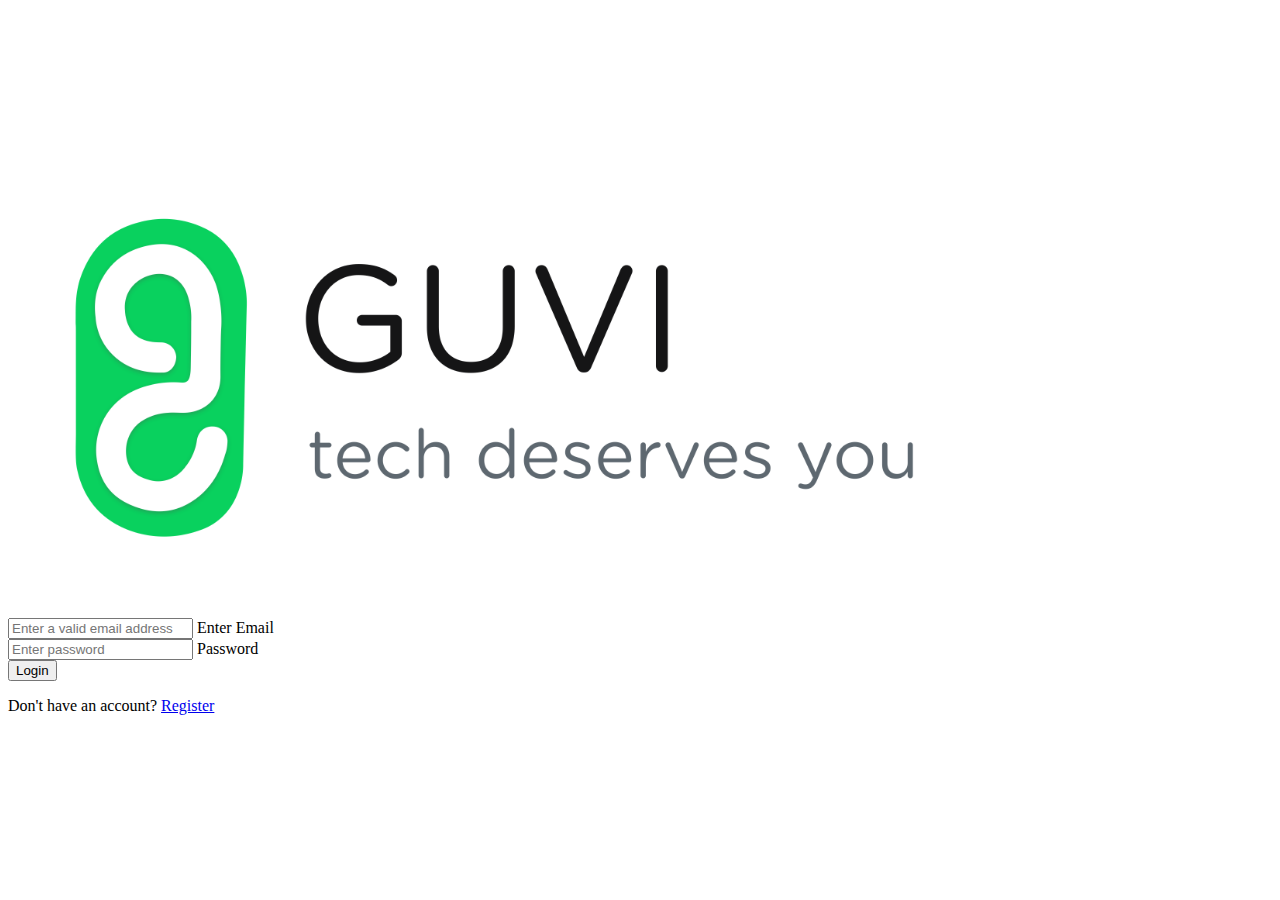
<file: login.html>
<!DOCTYPE html>
<html lang="en">
<head>
  <link href="assets/Guvi img.jpg" rel="icon" />
    <meta charset="UTF-8">
    <meta http-equiv="X-UA-Compatible" content="IE=edge">
    <meta name="viewport" content="width=device-width, initial-scale=1.0">
    <title>GUVI - E learning Website</title>
    <link href="https://cdn.jsdelivr.net/npm/bootstrap@5.2.3/dist/css/bootstrap.min.css" rel="stylesheet" integrity="sha384-rbsA2VBKQhggwzxH7pPCaAqO46MgnOM80zW1RWuH61DGLwZJEdK2Kadq2F9CUG65" crossorigin="anonymous">
</head>
<body>
    <section class="vh-100">
        <div class="container-fluid h-custom">
          <br><br><br><br><br>
          <div class="row d-flex justify-content-center align-items-center h-100">
            <div class="col-md-9 col-lg-6 col-xl-5">
              <img src="assets/GUVI-Artboard-–-4.png"
                class="img-fluid" alt="Sample image">
            </div>
            <div class="col-md-8 col-lg-6 col-xl-4 offset-xl-1">
              <form id="gf">
                <div class="form-outline mb-4">
                  <input type="email" id="form3Example3" class="form-control form-control-lg"
                    placeholder="Enter a valid email address" id="g_mail" name="g_mail"/>
                  <label class="form-label" for="form3Example3">Enter Email</label>
                </div>
                <div class="form-outline mb-3">
                  <input type="password" id="form3Example4" class="form-control form-control-lg"
                    placeholder="Enter password" id="g_password" name="g_password"/>
                  <label class="form-label" for="form3Example4">Password</label>
                </div>
      
                <div class="text-center text-lg-start mt-4 pt-2">
                  <button id="bt" class="btn btn-success btn-lg"
                    >Login</button>
                  <p class="small fw-bold mt-2 pt-1 mb-0">Don't have an account? <a href="register.html"
                      class="link-success" >Register</p></a>
                </div>
              </form>
            </div>
          </div>
        </div>
        
      </section>
      <script src="https://ajax.googleapis.com/ajax/libs/jquery/3.6.0/jquery.min.js"></script>
    <script src="js/login.js"></script>
</body>
</html>
</file>
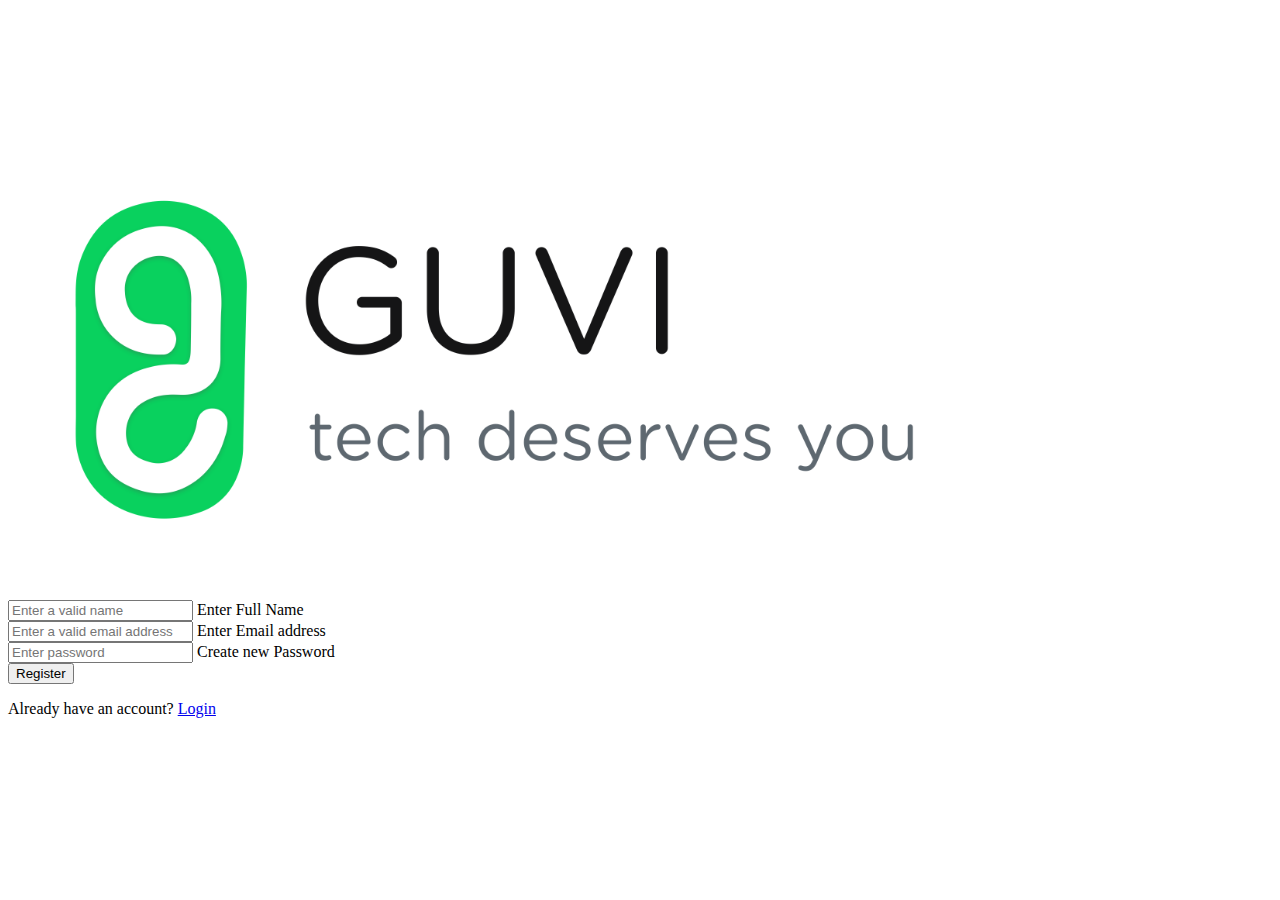
<file: register.html>
<!DOCTYPE html>
<html lang="en">
<head>
  <link href="assets/Guvi img.jpg" rel="icon" />
    <meta charset="UTF-8">
    <meta http-equiv="X-UA-Compatible" content="IE=edge">
    <meta name="viewport" content="width=device-width, initial-scale=1.0">
    <title>GUVI - E learning Website</title>
    <link href="https://cdn.jsdelivr.net/npm/bootstrap@5.2.3/dist/css/bootstrap.min.css" rel="stylesheet" integrity="sha384-rbsA2VBKQhggwzxH7pPCaAqO46MgnOM80zW1RWuH61DGLwZJEdK2Kadq2F9CUG65" crossorigin="anonymous">
</head>
<body>
    <section class="vh-100">
        <div class="container-fluid h-custom">
          <br><br><br><br>
          <div class="row d-flex justify-content-center align-items-center h-100">
            <div class="col-md-9 col-lg-6 col-xl-5">
              <img src="assets/GUVI-Artboard-–-4.png"
                class="img-fluid" alt="Sample image">
            </div>
            <div class="col-md-8 col-lg-6 col-xl-4 offset-xl-1">
              <form id="gf">
                <div class="form-outline mb-4">
                  <input type="Name" id="form3Example3" class="form-control form-control-lg"
                    placeholder="Enter a valid name" id="g_name" name="g_name"/>
                  <label class="form-label" for="form3Example3">Enter Full Name</label>
                </div>
                
                <div class="form-outline mb-4">
                  <input type="Email" id="form3Example3" class="form-control form-control-lg"
                    placeholder="Enter a valid email address" id="g_mail" name="g_mail"/>
                  <label class="form-label" for="form3Example3">Enter Email address</label>
                </div>
                <div class="form-outline mb-3">
                  <input type="Password" id="form3Example4" class="form-control form-control-lg"
                    placeholder="Enter password"  id="g_password" name="g_password"/>
                  <label class="form-label" for="form3Example4">Create new Password</label>
                </div>

                <div class="text-center text-lg-start mt-4 pt-2">
                  <button id="bt" type="submit" class="btn btn-success btn-lg">Register</button>
                  <p class="small fw-bold mt-2 pt-1 mb-0">Already have an account? <a href="login.html"
                      class="link-success" >Login</p></a>
                </div>
              </form>
            </div>
          </div>
        </div>
        
      </section>
      <script src="https://ajax.googleapis.com/ajax/libs/jquery/3.6.0/jquery.min.js"></script>
    <script src="js/register.js"></script>

</body>
</html>
</file>
